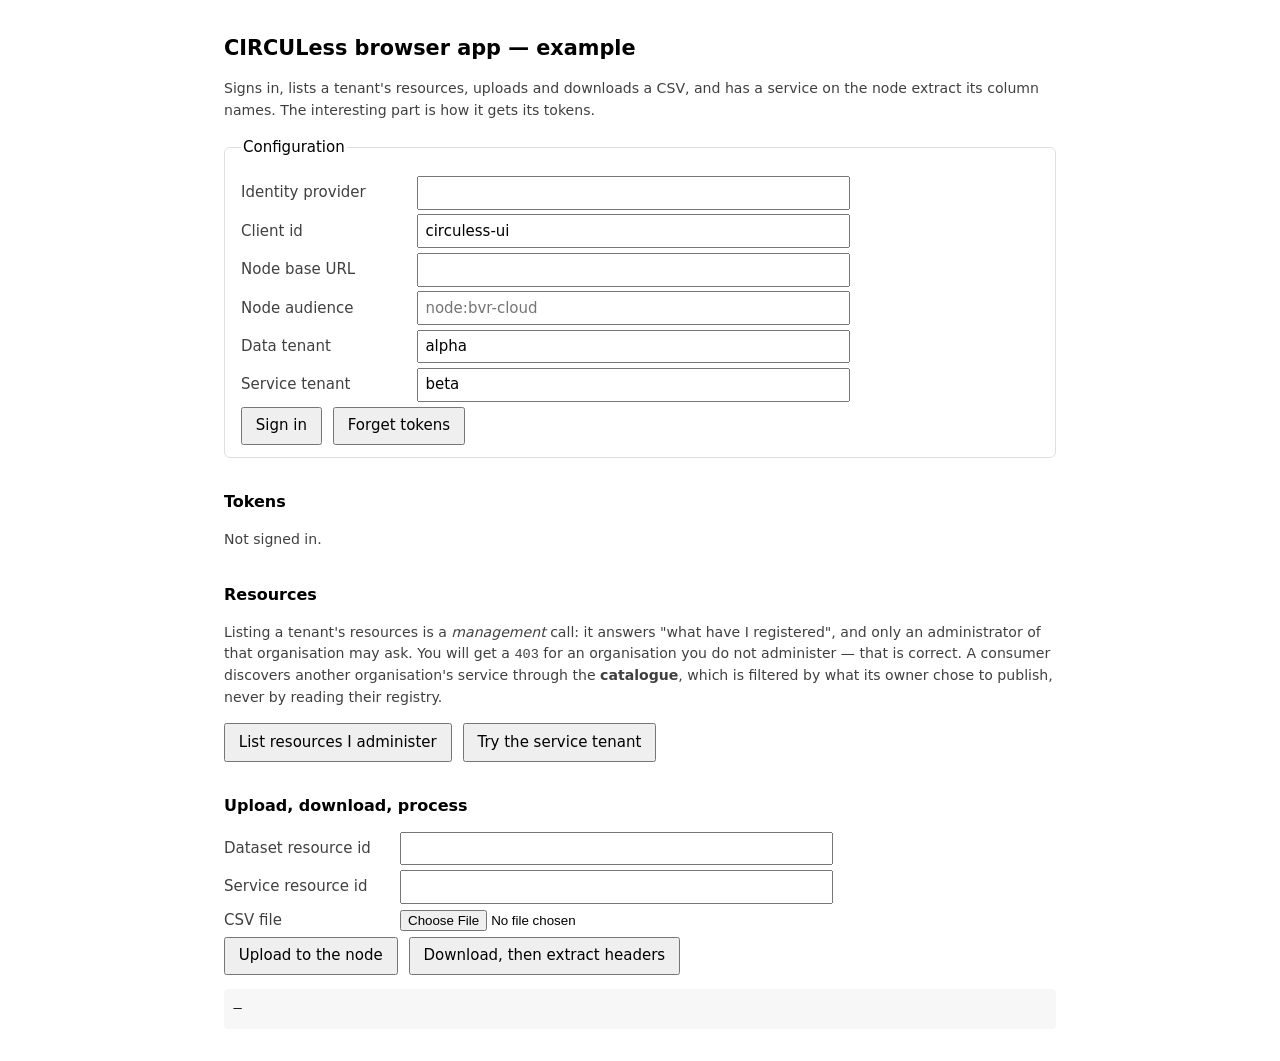
<file: examples/browser-app/index.html>
<!doctype html>
<meta charset="utf-8">
<title>CIRCULess browser app — example</title>
<!--
  A partner application, in one file. No framework, no build step.

      python3 -m http.server 5173
      open http://127.0.0.1:5173/

  NOT the node's admin UI. This is an example of what a partner builds: it signs a
  person in, works with data on a node, and calls a service through that node.

  Port 5173 is not arbitrary — `circuless-ui` already registers
  http://127.0.0.1:5173/* as a redirect URI and web origin, so this runs against the
  realm as deployed, with no change to it.

  The one thing worth reading closely is `signIn()` and `tokenFor()`. Everything else is
  ordinary fetch calls.
-->
<style>
  :root { color-scheme: light dark; }
  body { font: 15px/1.55 system-ui, sans-serif; max-width: 52rem; margin: 2rem auto; padding: 0 1rem; }
  h1 { font-size: 1.3rem; } h2 { font-size: 1rem; margin-top: 2rem; }
  fieldset { border: 1px solid #8884; border-radius: 6px; margin: 0 0 1rem; padding: .75rem 1rem; }
  label { display: block; margin: .3rem 0; }
  label span { display: inline-block; min-width: 11rem; opacity: .75; }
  input[type=text] { width: 26rem; max-width: 100%; font: inherit; padding: .2rem .4rem; }
  button { font: inherit; padding: .35rem .8rem; margin-right: .4rem; }
  table { border-collapse: collapse; width: 100%; margin: .5rem 0; }
  th, td { text-align: left; padding: .25rem .5rem; border-bottom: 1px solid #8883; font-size: .9rem; }
  code, pre { font-family: ui-monospace, monospace; font-size: .85rem; }
  pre { background: #8881; padding: .6rem; border-radius: 4px; overflow-x: auto; }
  .note { opacity: .75; font-size: .88rem; }
  .bad { color: #c0392b; } .good { color: #1e8449; }
</style>

<h1>CIRCULess browser app — example</h1>
<p class="note">
  Signs in, lists a tenant's resources, uploads and downloads a CSV, and has a service
  on the node extract its column names. The interesting part is how it gets its tokens.
</p>

<fieldset>
  <legend>Configuration</legend>
  <label><span>Identity provider</span><input type="text" id="issuer"></label>
  <label><span>Client id</span><input type="text" id="clientId" value="circuless-ui"></label>
  <label><span>Node base URL</span><input type="text" id="nodeUrl"></label>
  <label><span>Node audience</span><input type="text" id="nodeAud" placeholder="node:bvr-cloud"></label>
  <label><span>Data tenant</span><input type="text" id="dataTenant" value="alpha"></label>
  <label><span>Service tenant</span><input type="text" id="svcTenant" value="beta"></label>
  <button id="signin">Sign in</button>
  <button id="signout">Forget tokens</button>
</fieldset>

<h2>Tokens</h2>
<div id="tokens"><p class="note">Not signed in.</p></div>

<h2>Resources</h2>
<p class="note">
  Listing a tenant's resources is a <em>management</em> call: it answers "what have I
  registered", and only an administrator of that organisation may ask. You will get a
  <code>403</code> for an organisation you do not administer — that is correct. A
  consumer discovers another organisation's service through the <strong>catalogue</strong>,
  which is filtered by what its owner chose to publish, never by reading their registry.
</p>
<button id="listData">List resources I administer</button>
<button id="listSvc">Try the service tenant</button>
<div id="resources"></div>

<h2>Upload, download, process</h2>
<label><span>Dataset resource id</span><input type="text" id="datasetId"></label>
<label><span>Service resource id</span><input type="text" id="serviceId"></label>
<label><span>CSV file</span><input type="file" id="file" accept=".csv,text/csv"></label>
<button id="upload">Upload to the node</button>
<button id="roundTrip">Download, then extract headers</button>
<pre id="out">—</pre>

<script>
"use strict";

// --- configuration, remembered across the sign-in redirect ---------------------------
const FIELDS = ["issuer", "clientId", "nodeUrl", "nodeAud", "dataTenant", "svcTenant",
                "datasetId", "serviceId"];
const cfg = () => Object.fromEntries(FIELDS.map(f => [f, document.getElementById(f).value.trim()]));
FIELDS.forEach(f => {
  const saved = sessionStorage.getItem("cfg." + f);
  if (saved) document.getElementById(f).value = saved;
  document.getElementById(f).addEventListener("change", e =>
    sessionStorage.setItem("cfg." + f, e.target.value));
});

// Tokens live in memory, keyed by audience. Deliberately not in localStorage: the
// refresh token is the longest-lived credential here, and anything in storage outlives
// the tab and is readable by any script that ends up on this origin.
let refreshToken = null;
const access = new Map();   // audience -> { token, exp }

const out = (x) => document.getElementById("out").textContent =
  typeof x === "string" ? x : JSON.stringify(x, null, 2);

function claims(jwt) {
  const part = jwt.split(".")[1].replace(/-/g, "+").replace(/_/g, "/");
  return JSON.parse(atob(part + "=".repeat((4 - part.length % 4) % 4)));
}

// --- PKCE ----------------------------------------------------------------------------
const random = (n) => Array.from(crypto.getRandomValues(new Uint8Array(n)))
  .map(b => "ABCDEFGHIJKLMNOPQRSTUVWXYZabcdefghijklmnopqrstuvwxyz0123456789-._~"[b % 64]).join("");

async function challengeFor(verifier) {
  const digest = await crypto.subtle.digest("SHA-256", new TextEncoder().encode(verifier));
  return btoa(String.fromCharCode(...new Uint8Array(digest)))
    .replace(/\+/g, "-").replace(/\//g, "_").replace(/=+$/, "");
}

/**
 * Sign in once, asking for EVERY audience this app will ever need.
 *
 * A refresh request can only narrow to scopes granted at sign-in — it cannot add one.
 * So anything that might be needed later has to be requested here, or the user signs in
 * again.
 */
async function signIn() {
  const c = cfg();
  const verifier = random(64);
  sessionStorage.setItem("pkce", verifier);
  const scope = ["openid", "circuless-cloud", c.nodeAud].filter(Boolean).join(" ");
  const query = new URLSearchParams({
    client_id: c.clientId, response_type: "code",
    redirect_uri: location.origin + location.pathname,
    scope, state: random(16),
    code_challenge: await challengeFor(verifier), code_challenge_method: "S256",
  });
  location.assign(`${c.issuer}/protocol/openid-connect/auth?${query}`);
}

/** Exchange the code. Keeps the refresh token and throws the access token away. */
async function completeSignIn(code) {
  const c = cfg();
  const verifier = sessionStorage.getItem("pkce");
  sessionStorage.removeItem("pkce");
  history.replaceState({}, "", location.pathname);

  const body = new URLSearchParams({
    grant_type: "authorization_code", client_id: c.clientId, code,
    redirect_uri: location.origin + location.pathname, code_verifier: verifier,
  });
  const res = await fetch(`${c.issuer}/protocol/openid-connect/token`, { method: "POST", body });
  if (!res.ok) throw new Error(`token endpoint: ${res.status} ${await res.text()}`);
  const granted = await res.json();
  refreshToken = granted.refresh_token;

  // The access token from sign-in carries EVERY audience that was requested, and every
  // API rejects a token carrying more than one — a token two systems accept is
  // replayable between them. So it is useful for exactly nothing and is discarded here.
  // Shown on the page only because the mistake of using it is so easy to make.
  window.__discarded = claims(granted.access_token).aud;
  render();
}

/**
 * One access token per audience, minted on demand by narrowing the refresh grant.
 *
 * This is the whole mechanism. One sign-in, then a token per API, each with exactly one
 * audience.
 */
async function tokenFor(audience) {
  const held = access.get(audience);
  if (held && held.exp - Date.now() / 1000 > 30) return held.token;
  if (!refreshToken) throw new Error("not signed in");

  const c = cfg();
  const body = new URLSearchParams({
    grant_type: "refresh_token", client_id: c.clientId,
    refresh_token: refreshToken, scope: `openid ${audience}`,
  });
  const res = await fetch(`${c.issuer}/protocol/openid-connect/token`, { method: "POST", body });
  if (!res.ok) throw new Error(`refresh for ${audience}: ${res.status} ${await res.text()}`);
  const granted = await res.json();
  // Keycloak rotates the refresh token; keep the new one or the next narrow fails.
  if (granted.refresh_token) refreshToken = granted.refresh_token;
  const parsed = claims(granted.access_token);
  access.set(audience, { token: granted.access_token, exp: parsed.exp });
  render();
  return granted.access_token;
}

// --- the node ---------------------------------------------------------------------------
// Every one of these is a cross-origin request carrying a bearer token, so the node's
// operator must have added this page's origin to that node's permitted-origins list.
// A CORS failure here shows in the console as an opaque network error, not a 403.
async function node(path, init = {}) {
  const c = cfg();
  const token = await tokenFor(c.nodeAud);
  const res = await fetch(c.nodeUrl.replace(/\/$/, "") + path, {
    ...init, headers: { ...(init.headers || {}), Authorization: `Bearer ${token}` },
  });
  return res;
}

async function listResources(tenant) {
  const res = await node(`/v1/t/${tenant}/resources`);
  if (res.status === 403) {
    document.getElementById("resources").innerHTML = "";
    // Not a misconfiguration. Listing is the owner's view of their own registry, and
    // an outsider holding an agreement may *use* a resource without being able to
    // enumerate what else exists. Paste the id, or find it in the catalogue.
    return out(
      `403 — you do not administer "${tenant}", so you cannot list its resources.\n\n` +
      `This is the node refusing correctly, not a setup problem. An agreement lets you\n` +
      `use a resource; it never lets you enumerate an organisation's registry.\n\n` +
      `Put the service's id in the field below — its owner, or the catalogue, provides it.`);
  }
  if (!res.ok) return out(`${res.status} ${await res.text()}`);
  const rows = await res.json();
  document.getElementById("resources").innerHTML =
    "<table><tr><th>slug</th><th>kind</th><th>id</th></tr>" +
    rows.map(r => `<tr><td>${r.slug}</td><td>${r.kind}</td><td><code>${r.id}</code></td></tr>`).join("") +
    "</table>";
  out(`${rows.length} resource(s) in ${tenant}`);
}

async function upload() {
  const c = cfg();
  const file = document.getElementById("file").files[0];
  if (!file) return out("choose a CSV first");
  const res = await node(`/v1/t/${c.dataTenant}/resources/${c.datasetId}/data`,
    { method: "PUT", body: file, headers: { "Content-Type": "text/csv" } });
  out(`${res.status} ${await res.text()}`);
}

/**
 * The scenario: download from the node, then send the bytes to the service.
 *
 * Two separate calls, each authorised and logged on its own. The service never fetches
 * from the node — it holds no credentials for it, and a service reading on its own
 * authority rather than the caller's is how an agreement stops being the thing that
 * decides.
 */
async function roundTrip() {
  const c = cfg();
  const got = await node(`/v1/t/${c.dataTenant}/resources/${c.datasetId}/data`);
  if (!got.ok) return out(`download: ${got.status} ${await got.text()}`);
  const bytes = await got.blob();

  const processed = await node(
    `/v1/t/${c.svcTenant}/resources/${c.serviceId}/invoke/headers`,
    { method: "POST", body: bytes, headers: { "Content-Type": "text/csv" } });
  out({ downloaded_bytes: bytes.size, status: processed.status,
        response: await processed.json().catch(() => processed.text()) });
}

// --- what is on screen ----------------------------------------------------------------------
function render() {
  const el = document.getElementById("tokens");
  if (!refreshToken) { el.innerHTML = '<p class="note">Not signed in.</p>'; return; }
  const rows = [...access.entries()].map(([aud, t]) => {
    const c = claims(t.token);
    return `<tr><td><code>${aud}</code></td><td><code>${JSON.stringify(c.aud)}</code></td>
            <td>${Math.max(0, Math.round(c.exp - Date.now() / 1000))}s</td>
            <td><code>${(c.sub || "").slice(0, 8)}…</code></td></tr>`;
  }).join("");
  el.innerHTML =
    `<p class="note">Signed in. One access token per audience, minted from one refresh token.</p>` +
    (rows ? `<table><tr><th>requested</th><th>aud in token</th><th>expires</th><th>sub</th></tr>${rows}</table>`
          : '<p class="note">No access token yet — one is fetched on the first call.</p>') +
    (window.__discarded
      ? `<p class="note bad">Discarded the token from sign-in: <code>aud = ${JSON.stringify(window.__discarded)}</code>
         — it carries every audience requested, so every API rejects it.</p>`
      : "");
}

document.getElementById("signin").onclick = () => signIn().catch(e => out(String(e)));
document.getElementById("signout").onclick = () => {
  refreshToken = null; access.clear(); delete window.__discarded; render(); out("—");
};
document.getElementById("listData").onclick = () =>
  listResources(cfg().dataTenant).catch(e => out(String(e)));
document.getElementById("listSvc").onclick = () =>
  listResources(cfg().svcTenant).catch(e => out(String(e)));
document.getElementById("upload").onclick = () => upload().catch(e => out(String(e)));
document.getElementById("roundTrip").onclick = () => roundTrip().catch(e => out(String(e)));

const code = new URLSearchParams(location.search).get("code");
if (code) completeSignIn(code).catch(e => out(String(e)));
</script>
</file>
